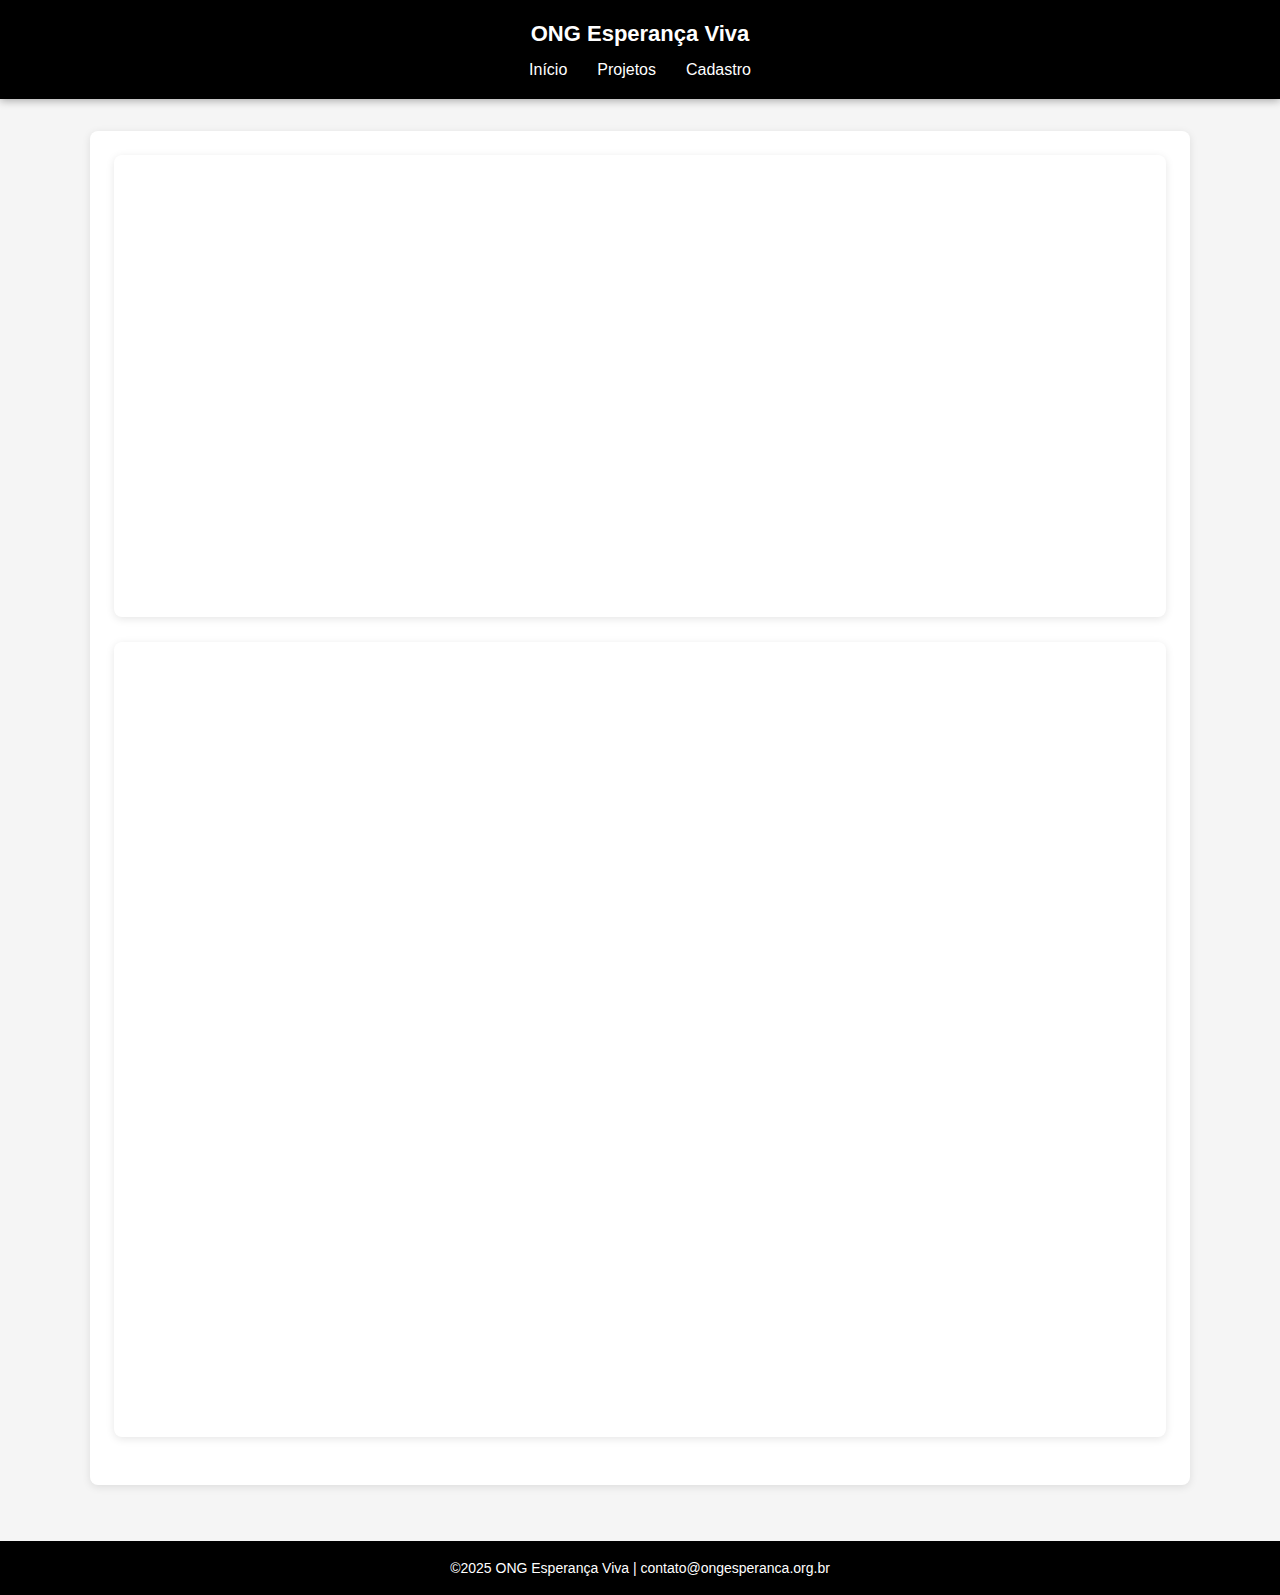
<file: index.html>
<!DOCTYPE html>
<html lang="pt-BR">
<head>
  <meta charset="UTF-8">
  <meta name="viewport" content="width=device-width, initial-scale=1.0">
  <title>ONG Esperança Viva</title>
  <link rel="stylesheet" href="css/variables.css">
  <link rel="stylesheet" href="css/layout.css">
  <link rel="stylesheet" href="css/components.css">
  <link rel="stylesheet" href="css/main.css">
</head>
<body>
  <header>
    <h1>ONG Esperança Viva</h1>

    <!-- Botão do menu hambúrguer (aparece apenas no mobile) -->
  <button class="menu-toggle" aria-label="Abrir menu">
    ☰
  </button>

  <nav class="menu">
    <ul>
            <li><a href="index.html">Início</a></li>
        <li><a href="projetos.html">Projetos</a></li>
        <li><a href="cadastro.html">Cadastro</a></li>
      </ul>
    </nav>
  </header>

  <main>
    <div class="container">
      <section class="section quem-somos">
  

        <h2 class="titulo-destaque">💚 Quem Somos</h2>
  <p class="texto-sobre">
    Há mais de <strong>10 anos</strong>, a <strong>ONG Esperança Viva</strong> dedica-se a transformar realidades por meio de <strong>ações sociais, educação e solidariedade</strong>.
    Nosso propósito é levar <span class="destaque">apoio, dignidade e oportunidades</span> às comunidades em situação de vulnerabilidade.
  </p>
  <p class="texto-sobre">
    Acreditamos que cada gesto de amor pode gerar grandes mudanças.  
    <strong>Juntos, podemos construir um futuro mais justo e humano!</strong>
  </p>
        <img src="imagens2/logo_ong.jpeg" alt="Ação ambiental">
        <img src="imagens2/logo1.jpg" alt="Ação ambiental">
<img src="imagens2/adolencentes_platando.jpg" alt="Reflorestamento">
</section>

<section class="section gallery-home">
  <h2 class="titulo-destaque">💙 Galeria de Projetos</h2>

  <!-- Container da grade -->
  <div class="gallery-home">
    <figure>
      <img src="imagens2/volutariado_reciclagem.jpg" alt="Mutirão de Reciclagem">
      <figcaption>♻️ Mutirão de Reciclagem — conscientização e cuidado com o meio ambiente.</figcaption>
    </figure>

    <figure>
      <img src="imagens2/crianças_aprendendo.jpg" alt="Educação Infantil">
      <figcaption>👧 Educação Infantil — aprendendo valores de solidariedade desde cedo.</figcaption>
    </figure>

    <figure>
      <img src="imagens2/alimentando_criança.jpg" alt="Projeto Alimenta Esperança">
      <figcaption>🍎 Projeto Alimenta Esperança — levando dignidade e sustento a famílias carentes.</figcaption>
    </figure>

    <figure>
      <img src="imagens2/educação_fisica.jpg" alt="Esporte e Cidadania">
      <figcaption>⚽ Esporte e Cidadania — inclusão social através do esporte.</figcaption>
    </figure>
  </div>
      </section>
</div> <!-- fecha .container -->
  </main> <!-- fecha main -->

      <footer>
  <p>&copy;2025 ONG Esperança Viva | contato@ongesperanca.org.br</p>
  </footer>
  <script>
  const menuToggle = document.querySelector(".menu-toggle");
  const menu = document.querySelector(".menu ul");

  menuToggle.addEventListener("click", () => {
    menu.classList.toggle("active");
  });
</script>

</body>
</html>
</file>
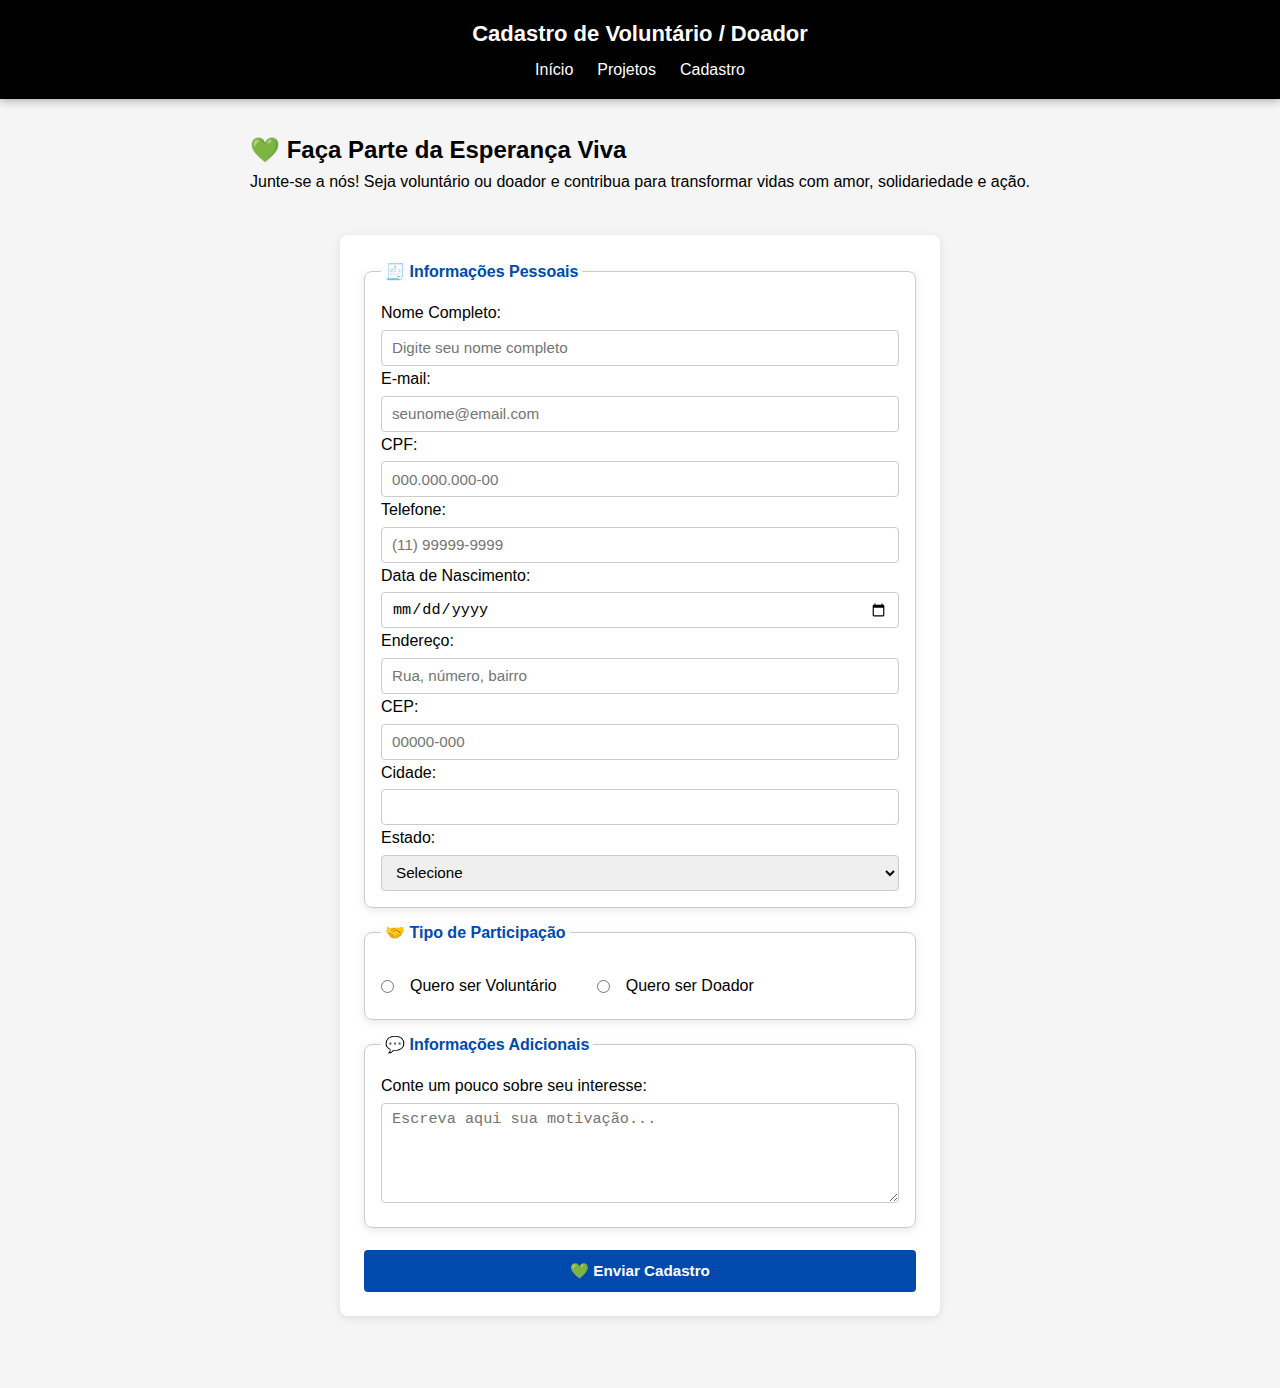
<file: cadastro.html>
<!DOCTYPE html>
<html lang="pt-BR">
<head>
  <meta charset="UTF-8" >
  <meta name="viewport" content="width=device-width, initial-scale=1.0" >
  <title>Cadastro | ONG Esperança Viva</title>

  <link rel="stylesheet" href="css/variables.css">
  <link rel="stylesheet" href="css/layout.css">
  <link rel="stylesheet" href="css/components.css">
  <link rel="stylesheet" href="css/main.css">
</head>
<body>
  <header>
    <h1>Cadastro de Voluntário / Doador</h1>
    <nav>
      <ul>
        <li><a href="index.html">Início</a></li>
        <li><a href="projetos.html">Projetos</a></li>
        <li><a href="cadastro.html" class="active">Cadastro</a></li>
      </ul>
    </nav>
  </header>

  <main>
  <div class="form-section">
    <div class="intro">
      <h2>💚 Faça Parte da Esperança Viva</h2>
      <p>Junte-se a nós! Seja voluntário ou doador e contribua para transformar vidas com amor, solidariedade e ação.</p>
    </div>

    <div class="form-container">
      <form>
        <fieldset>
          <legend>🧾 Informações Pessoais</legend>

          <label for="nome">Nome Completo:</label>
          <input type="text" id="nome" name="nome" placeholder="Digite seu nome completo" required>

          <label for="email">E-mail:</label>
          <input type="email" id="email" name="email" placeholder="seunome@email.com" required>

          <label for="cpf">CPF:</label>
          <input type="text" id="cpf" name="cpf" placeholder="000.000.000-00" required>

          <label for="telefone">Telefone:</label>
          <input type="tel" id="telefone" name="telefone" placeholder="(11) 99999-9999" required>

          <label for="nascimento">Data de Nascimento:</label>
          <input type="date" id="nascimento" name="nascimento">

          <label for="endereco">Endereço:</label>
          <input type="text" id="endereco" name="endereco" placeholder="Rua, número, bairro">

          <label for="cep">CEP:</label>
          <input type="text" id="cep" name="cep" placeholder="00000-000">

          <label for="cidade">Cidade:</label>
          <input type="text" id="cidade" name="cidade">

          <label for="estado">Estado:</label>
          <select id="estado" name="estado">
            <option value="">Selecione</option>
            <option>SP</option>
            <option>RJ</option>
            <option>MG</option>
            <option>RS</option>
          </select>
        </fieldset>

        <fieldset class="participacao">
          <legend>🤝 Tipo de Participação</legend>
          <div class="opcoes">
            <label><input type="radio" name="tipo" value="voluntario"> Quero ser Voluntário</label>
            <label><input type="radio" name="tipo" value="doador"> Quero ser Doador</label>
          </div>
        </fieldset>

        <fieldset>
          <legend>💬 Informações Adicionais</legend>
          <label for="mensagem">Conte um pouco sobre seu interesse:</label>
          <textarea id="mensagem" name="mensagem" rows="4" placeholder="Escreva aqui sua motivação..."></textarea>
        </fieldset>

        <button type="submit" class="btn-cadastro">💚 Enviar Cadastro</button>
      </form>
    </div>
  </div>
</main>
</file>
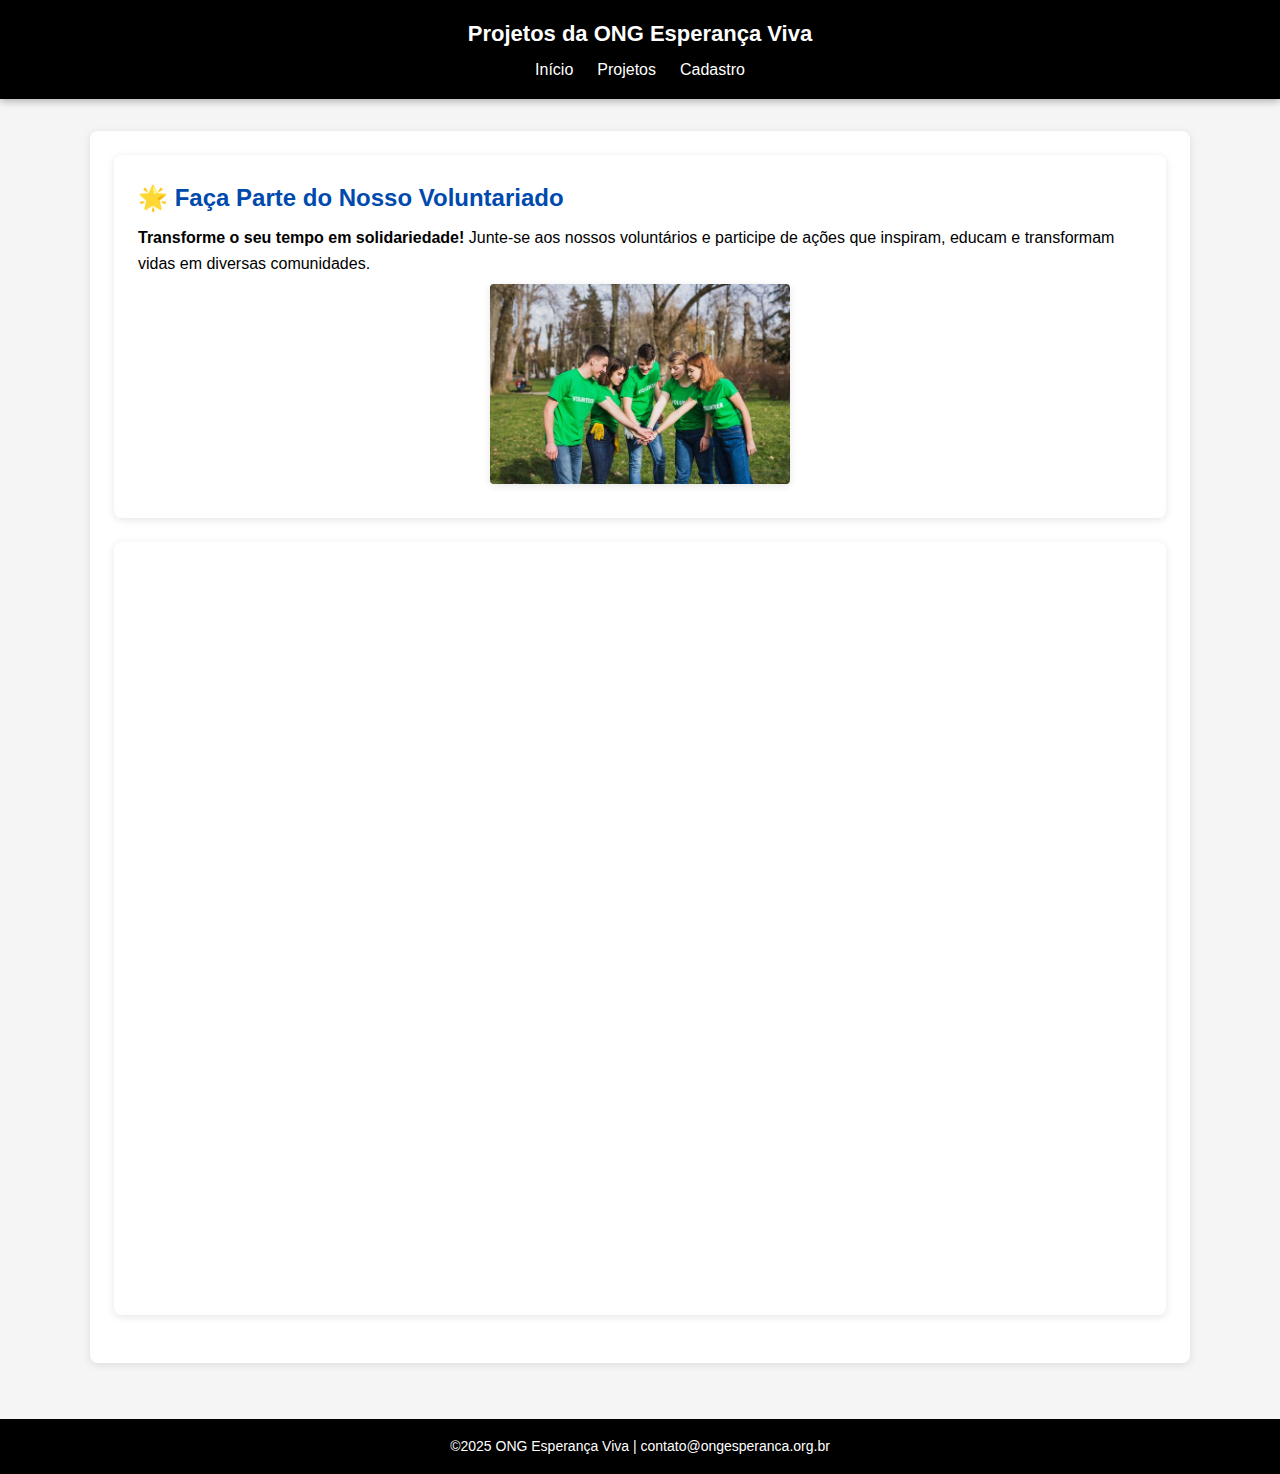
<file: projetos.html>
<!DOCTYPE html>
<html lang="pt-BR">
<head>
  <meta charset="UTF-8">
  <meta name="viewport" content="width=device-width, initial-scale=1.0">
  <title>Projetos | ONG Esperança Viva</title>
  <link rel="stylesheet" href="css/variables.css">
  <link rel="stylesheet" href="css/components.css">
  <link rel="stylesheet" href="css/main.css">
  <link rel="stylesheet" href="css/layout.css"> <!-- layout SEMPRE por último -->
</head>
<body>
  <header>
    <h1>Projetos da ONG Esperança Viva</h1>
    <nav>
      <ul>
        <li><a href="index.html">Início</a></li>
        <li><a href="projetos.html">Projetos</a></li>
        <li><a href="cadastro.html">Cadastro</a></li>
      </ul>
    </nav>
  </header>

  <main>
    <div class="container">
      <section class="section">
        <h2 class="titulo-destaque">🌟 Faça Parte do Nosso Voluntariado</h2>
  <p class="descricao-destaque">
    <strong>Transforme o seu tempo em solidariedade!</strong>  
    Junte-se aos nossos voluntários e participe de ações que inspiram, educam e transformam vidas em diversas comunidades.
  
        <img src="imagens2/conceito_de_trabalho_em_equipe_ambiente_e_voluntariado.jpg" alt="Voluntariado">
      </section>

      <section class="section gallery-projetos">
  <h2 class="titulo-destaque">💚 Nossos Projetos em Destaque</h2>

  <div class="gallery-projetos">
  <figure>
    <img src="imagens2/entregas_de_alimentos.jpg" alt="Entrega de alimentos">
    <figcaption>Entrega de alimentos — promovendo solidariedade e empatia.</figcaption>
  </figure>

  <figure>
    <img src="imagens2/distribuicao_de_comida.jpg" alt="Montagem de cestas básicas">
    <figcaption>Montagem de cestas básicas — um gesto simples que alimenta vidas.</figcaption>
  </figure>

  <figure>
    <img src="imagens2/voluntarios_em_acao.jpg" alt="Voluntários em ação">
    <figcaption>Voluntários em ação — o coração da nossa missão social.</figcaption>
  </figure>

  <figure>
    <img src="imagens2/crianças_plantando.jpg" alt="Oficinas com crianças">
    <figcaption>Oficinas com crianças — desenvolvendo cidadania e inclusão.</figcaption>
  </figure>
</div> <!-- fecha .gallery-projetos -->
</section> <!-- fecha section corretamente -->
</div>
</main>

<footer>
  <p>&copy;2025 ONG Esperança Viva | contato@ongesperanca.org.br</p>
</footer>
</body>
</html>
</file>
<file: css/variables.css>
:root {
  /* CORES */
  --color-primary: #004aad;
  --color-hover: #1e90ff;
  --color-dark: #000;
  --color-light: #f5f5f5;
  --color-white: #fff;

  /* TIPOGRAFIA */
  --font-family: 'Poppins', Arial, sans-serif;
  --font-size-sm: 14px;
  --font-size-md: 16px;
  --font-size-lg: 22px;

  /* ESPAÇAMENTO */
  --space-1: 4px;
  --space-2: 8px;
  --space-3: 16px;
  --space-4: 24px;
  --space-5: 32px;

  /* ESTILOS DE BORDA E SOMBRA */
  --radius-sm: 4px;
  --radius-md: 8px;
  --shadow-card: 0 2px 8px rgba(0, 0, 0, 0.1);
}
</file>
<file: css/components.css>
/* === FORMULÁRIO PRINCIPAL === */
form {
  display: flex;
  flex-direction: column;
  gap: var(--space-3);
}

fieldset {
  border: 1px solid #ccc;
  border-radius: var(--radius-md);
  padding: var(--space-3);
  background-color: var(--color-white);
  box-shadow: var(--shadow-card);
}

legend {
  font-weight: bold;
  color: var(--color-primary);
  font-size: var(--font-size-md);
  padding: 0 var(--space-1);
}

/* === CAMPOS === */
label {
  font-weight: 500;
  margin-bottom: 4px;
  display: block;
}

input:not([type="radio"]):not([type="checkbox"]),
select,
textarea {
  width: 100%;
  padding: var(--space-2);
  border: 1px solid #ccc;
  border-radius: var(--radius-sm);
  font-size: var(--font-size-sm);
  height: 40px;
}

textarea {
  min-height: 100px;
  resize: vertical;
}

input:focus,
select:focus,
textarea:focus {
  border-color: var(--color-primary);
  outline: none;
  box-shadow: 0 0 5px var(--color-hover);
}

/* === BOTÕES === */
button {
  background-color: var(--color-primary);
  color: var(--color-white);
  border: none;
  border-radius: var(--radius-sm);
  padding: var(--space-2);
  height: 45px;
  font-weight: bold;
  cursor: pointer;
  transition: 0.3s;
}

button:hover {
  background-color: var(--color-hover);
}

/* === CONTAINER DO FORM === */
.form-container {
  background-color: var(--color-white);
  border-radius: var(--radius-md);
  box-shadow: var(--shadow-card);
  padding: var(--space-4);
  width: 100%;
  max-width: 600px;
  margin: 40px auto;
}
/* === AJUSTE DE ESPAÇAMENTO ENTRE CAMPOS === */
form {
  display: flex;
  flex-direction: column;
  gap: 12px;                 /* diminui o espaço entre campos */
}

/* === AJUSTE DOS CAMPOS DE TEXTO === */
input:not([type="radio"]):not([type="checkbox"]),
select,
textarea {
  height: 36px;              /* altura mais compacta */
  padding: 6px 10px;
  font-size: 0.95rem;
}

/* === AJUSTE DE TAMANHO DO BOTÃO === */
button {
  height: 42px;
  font-size: 0.95rem;
  margin-top: 10px;
}

/* === BOTÕES DE RÁDIO E CHECKBOX === */
input[type="radio"],
input[type="checkbox"] {
  width: auto;
  height: auto;
  cursor: pointer;
  margin-right: 8px;
}

/* === GRUPO: TIPO DE PARTICIPAÇÃO === */
fieldset.participacao {
  padding: var(--space-3);
}

fieldset.participacao legend {
  color: var(--color-primary);
  font-weight: 600;
  margin-bottom: var(--space-2);
}

fieldset.participacao .opcoes {
  display: flex;
  justify-content: flex-start;
  align-items: center;
  gap: 40px;
  flex-wrap: wrap;
  margin-top: var(--space-1);
}

fieldset.participacao label {
  display: flex;
  align-items: center;
  gap: 8px;
  font-weight: 500;
  cursor: pointer;
}

/* === IMAGENS GERAIS (Quem Somos, Projetos, etc.) === */
.section img {
  width: 100%;
  max-width: 300px;
  height: auto;
  display: block;
  margin: 10px auto;
  border-radius: var(--radius-md);
  box-shadow: var(--shadow-card);
  transition: transform 0.3s ease;
}

.section img:hover {
  transform: scale(1.03);
}

/* === GALERIA DE PROJETOS === */
.gallery {
  display: flex;
  flex-wrap: wrap;
  justify-content: center;
  gap: 10px;
}

.gallery img {
  width: 220px;
  height: 150px;
  object-fit: cover;
  border-radius: var(--radius-md);
  box-shadow: var(--shadow-card);
  transition: transform 0.3s ease;
}

.gallery img:hover {
  transform: scale(1.05);
}

/* === RESPONSIVIDADE === */
@media (max-width: 768px) {
  .form-container {
    max-width: 95%;
    padding: var(--space-3);
  }

  fieldset.participacao .opcoes {
    gap: 20px;
  }

  .section img,
  .gallery img {
    width: 90%;
    max-width: 100%;
    height: auto;
  /* === GALERIA DE PROJETOS === */
.gallery {
  display: flex;
  flex-wrap: wrap;
  justify-content: center;
  gap: 25px;
  margin-top: 20px;
}

.foto {
  width: 300px;
  background: #ffffff;
  border-radius: 12px;
  box-shadow: 0 4px 15px rgba(0, 0, 0, 0.08);
  overflow: hidden;
  text-align: center;
  transition: transform 0.3s ease, box-shadow 0.3s ease;
}

.foto:hover {
  transform: translateY(-6px);
  box-shadow: 0 6px 20px rgba(0, 123, 255, 0.3);
}

.foto img {
  width: 100%;
  height: 180px;
  object-fit: cover;
  display: block;
}

.foto figcaption {
  padding: 10px;
  font-size: 0.95rem;
  color: #333;
  background: #f8f9fa;
  border-top: 1px solid #e1e1e1;
  font-family: 'Open Sans', sans-serif;
  line-height: 1.4;
}

.foto figcaption::first-line {
  font-weight: 600;
  color: #0056b3;
}

/* === Responsivo === */
@media (max-width: 768px) {
  .foto {
    width: 90%;
  }

  .foto img {
    height: auto;
  /* === GALERIA DE PROJETOS EM DESTAQUE === */
.galeria-projetos {
  display: grid;
  grid-template-columns: repeat(auto-fit, minmax(280px, 1fr));
  gap: 20px;
  margin-top: 20px;
  justify-items: center;
}

.galeria-projetos figure {
  background: #fff;
  border-radius: 12px;
  box-shadow: 0 4px 15px rgba(0, 0, 0, 0.08);
  overflow: hidden;
  transition: transform 0.3s ease, box-shadow 0.3s ease;
  text-align: center;
  width: 100%;
  max-width: 320px;
}

.galeria-projetos figure:hover {
  transform: translateY(-6px);
  box-shadow: 0 6px 20px rgba(0, 123, 255, 0.3);
}

.galeria-projetos img {
  width: 100%;
  height: 190px;
  object-fit: cover;
  display: block;
}

.galeria-projetos figcaption {
  padding: 10px 12px;
  font-size: 0.95rem;
  color: #333;
  background: #f8f9fa;
  border-top: 1px solid #e1e1e1;
  font-family: 'Open Sans', sans-serif;
  line-height: 1.4;
}

.galeria-projetos figcaption::first-line {
  font-weight: 600;
  color: #007bff;
}

/* === Responsivo === */
@media (max-width: 768px) {
  .galeria-projetos {
    grid-template-columns: 1fr;
  }

  .galeria-projetos img {
    height: auto;
  }
}
</file>
<file: css/main.css>
/* === CONTEÚDO DAS PÁGINAS === */
.section {
  background-color: var(--color-white);
  border-radius: var(--radius-md);
  box-shadow: var(--shadow-card);
  padding: var(--space-4);
  margin-bottom: var(--space-4);
}

.section h2 {
  color: var(--color-primary);
  margin-bottom: var(--space-2);
}

.section img {
  width: 100%;
  border-radius: var(--radius-sm);
  margin-top: var(--space-2);
}

/* === GALERIA === */
.gallery {
  display: flex;
  flex-wrap: wrap;
  gap: var(--space-3);
}

.gallery img {
  width: calc(50% - var(--space-2));
  border-radius: var(--radius-sm);
/* === TÍTULOS ATRATIVOS === */
.titulo-destaque {
  font-family: 'Poppins', sans-serif;
  font-size: 1.8rem;
  font-weight: 700;
  color: #007bff;
  text-transform: uppercase;
  letter-spacing: 0.5px;
  margin-bottom: 10px;
  position: relative;
  display: inline-block;
  background: linear-gradient(90deg, #007bff, #00c3ff);
  -webkit-background-clip: text;
  -webkit-text-fill-color: transparent;
  transition: all 0.3s ease-in-out;
}

.titulo-destaque::after {
  content: "";
  position: absolute;
  bottom: -5px;
  left: 0;
  width: 60%;
  height: 3px;
  background-color: #00aaff;
  border-radius: 4px;
  transition: width 0.3s ease;
}

.titulo-destaque:hover::after {
  width: 100%;
}

/* === DESCRIÇÃO DESTAQUE === */
.descricao-destaque {
  font-family: 'Open Sans', sans-serif;
  font-size: 1.05rem;
  line-height: 1.6;
  color: #333;
  margin-bottom: 20px;
  text-align: justify;
}

.descricao-destaque strong {
  color: #0056b3;
  font-weight: 600;
}

/* === EFEITO DE ENTRADA === */
.section {
  animation: fadeInUp 0.8s ease forwards;
}

@keyframes fadeInUp {
  from {
    opacity: 0;
    transform: translateY(20px);
  }
  to {
    opacity: 1;
    transform: translateY(0);
  
/* === SEÇÃO DO FORMULÁRIO === */
.form-section {
  display: flex;
  flex-direction: column;
  align-items: center;
  gap: 25px;
  background: #f5f8fa;
  padding: 40px 20px;
}

/* Texto introdutório */
.intro {
  text-align: center;
  max-width: 700px;
}

.intro h2 {
  color: #0066cc;
  font-size: 1.8rem;
  font-weight: 700;
  margin-bottom: 10px;
}

.intro p {
  font-size: 1rem;
  color: #333;
  line-height: 1.5;
  margin: 0 auto;
}

/* Formulário */
.form-container {
  background-color: #ffffff;
  border-radius: 12px;
  box-shadow: 0 4px 15px rgba(0, 0, 0, 0.1);
  padding: 30px 40px;
  width: 100%;
  max-width: 750px;
}

fieldset {
  border: 1px solid #d8e3f0;
  border-radius: 10px;
  padding: 20px;
  margin-bottom: 25px;
  background: #fafcff;
}

legend {
  font-weight: bold;
  color: #007bff;
  font-size: 1.1rem;
  margin-bottom: 10px;
}

input,
select,
textarea {
  width: 100%;
  padding: 10px;
  border: 1px solid #ccc;
  border-radius: 8px;
  font-size: 0.95rem;
  margin-bottom: 12px;
  transition: all 0.2s ease;
}

input:focus,
select:focus,
textarea:focus {
  border-color: #007bff;
  box-shadow: 0 0 5px rgba(0, 123, 255, 0.3);
  outline: none;
}

.opcoes {
  display: flex;
  gap: 40px;
  margin-top: 10px;
  flex-wrap: wrap;
}

.btn-cadastro {
  background: #007bff;
  color: #fff;
  border: none;
  border-radius: 8px;
  padding: 12px 20px;
  font-size: 1rem;
  font-weight: 600;
  cursor: pointer;
  width: 100%;
  transition: background 0.3s ease, transform 0.2s ease;
}

.btn-cadastro:hover {
  background: #0056b3;
  transform: scale(1.03);
/* === IMAGENS DE QUEM SOMOS === */
.imagens-sobre {
  display: flex;
  justify-content: center;
  flex-wrap: wrap;
  gap: 15px;
  margin-top: 15px;
}

.imagens-sobre img {
  width: 30%;
  border-radius: var(--radius-md);
  box-shadow: var(--shadow-card);
  transition: transform 0.3s ease;
}

.imagens-sobre img:hover {
  transform: scale(1.05);
}

/* === GALERIA DE PROJETOS === */
.gallery {
  display: flex;
  flex-wrap: wrap;
  justify-content: center;
  gap: 20px;
  margin-top: 20px;
}

.gallery figure {
  width: 45%;
  background-color: #fff;
  border-radius: var(--radius-md);
  box-shadow: var(--shadow-card);
  padding: 10px;
  text-align: center;
}

.gallery img {
  width: 100%;
  border-radius: var(--radius-md);
  transition: transform 0.3s ease;
}

.gallery img:hover {
  transform: scale(1.03);
}

.gallery figcaption {
  font-size: var(--font-size-sm);
  color: #333;
  margin-top: 8px;
}

/* === RESPONSIVO === */
@media (max-width: 768px) {
  .gallery figure {
    width: 90%;
  }
  .imagens-sobre img {
    width: 80%;
  /* === AJUSTE DE LAYOUT DA GALERIA === */
.gallery {
  display: flex;
  flex-wrap: wrap;
  justify-content: center;
  gap: 20px;
  margin-top: 20px;
}

.gallery figure {
  width: 45%;
  background-color: #fff;
  border-radius: 10px;
  box-shadow: 0 2px 8px rgba(0,0,0,0.1);
  padding: 10px;
  text-align: center;
}

.gallery img {
  width: 100%;
  border-radius: 10px;
  transition: transform 0.3s ease;
}

.gallery img:hover {
  transform: scale(1.03);
}

.gallery figcaption {
  font-size: 0.95rem;
  color: #333;
  margin-top: 8px;
}

/* === IMAGENS DA SEÇÃO "QUEM SOMOS" === */
.imagens-sobre {
  display: flex;
  justify-content: center;
  flex-wrap: wrap;
  gap: 15px;
  margin-top: 15px;
}

.imagens-sobre img {
  width: 30%;
  border-radius: 10px;
  box-shadow: 0 2px 8px rgba(0,0,0,0.1);
  transition: transform 0.3s ease;
}

.imagens-sobre img:hover {
  transform: scale(1.05);
}

/* === RESPONSIVIDADE === */
@media (max-width: 768px) {
  .gallery figure {
    width: 90%;
  }

  .imagens-sobre img {
    width: 80%;
  }
}
</file>
<file: css/layout.css>
/* === RESET === */
* {
  margin: 0;
  padding: 0;
  box-sizing: border-box;
}

/* === BASE === */
body {
  font-family: var(--font-family);
  background-color: var(--color-light);
  color: var(--color-dark);
  line-height: 1.6;
}

/* === CABEÇALHO === */
header {
  background-color: var(--color-dark);
  color: var(--color-white);
  text-align: center;
  padding: var(--space-3) 0;
  box-shadow: 0 2px 8px rgba(0, 0, 0, 0.3);
}

header h1 {
  font-size: var(--font-size-lg);
  font-weight: bold;
  margin-bottom: var(--space-1);
}

nav ul {
  list-style: none;
  display: flex;
  justify-content: center;
  gap: var(--space-4);
}

nav a {
  color: var(--color-white);
  text-decoration: none;
  font-weight: 500;
  transition: 0.3s;
}

nav a:hover {
  color: var(--color-hover);
}

/* === CONTEÚDO PRINCIPAL === */
main {
  display: flex;
  justify-content: center;
  padding: var(--space-5) 0;
}

/* === CONTAINER PADRÃO === */
.container {
  background-color: var(--color-white);
  border-radius: var(--radius-md);
  box-shadow: var(--shadow-card);
  width: 90%;
  max-width: 1100px !important;
  padding: var(--space-4);
  margin-bottom: var(--space-4);
}

/* === RODAPÉ === */
footer {
  background-color: var(--color-dark);
  color: var(--color-white);
  text-align: center;
  padding: var(--space-3);
  font-size: var(--font-size-sm);
}

/* === SEÇÃO "QUEM SOMOS" === */
section.quem-somos {
  text-align: center;
  margin-bottom: 25px;
}

section.quem-somos img:first-of-type {
  width: 220px;
  height: auto;
  display: block;
  margin: 10px auto 15px;
  border-radius: 10px;
  object-fit: contain;
}

section.quem-somos img:not(:first-of-type) {
  width: 28%;
  max-width: 240px;
  height: 130px;
  margin: 6px;
  border-radius: 8px;
  object-fit: cover;
  display: inline-block;
  vertical-align: middle;
}

/* Responsivo */
@media (max-width: 768px) {
  section.quem-somos img:first-of-type {
    width: 60%;
  }

  section.quem-somos img:not(:first-of-type) {
    width: 100%;
    max-width: 100%;
    height: auto;
    margin: 5px 0;
    display: block;
  }
}

/* === GALERIAS (Home e Projetos) === */
section.gallery-home .gallery-home,
section.gallery-projetos .gallery-projetos {
  display: grid;
  grid-template-columns: repeat(auto-fit, minmax(300px, 1fr));
  gap: 25px;
  justify-items: center;
  align-items: start;
  padding: 20px 0;
}

/* Cada card */
section.gallery-home figure,
section.gallery-projetos figure {
  width: 100%;
  max-width: 350px;
  background: #fff;
  text-align: center;
  border-radius: 12px;
  box-shadow: 0 3px 8px rgba(0, 0, 0, 0.1);
  padding: 12px;
  transition: transform 0.3s ease, box-shadow 0.3s ease;
}

/* Imagens */
section.gallery-home img,
section.gallery-projetos img {
  width: 100%;
  height: 220px;
  object-fit: cover;
  border-radius: 10px;
  display: block;
}

/* Legenda */
section.gallery-home figcaption,
section.gallery-projetos figcaption {
  font-size: 1rem;
  color: #333;
  margin-top: 8px;
  line-height: 1.4;
}

/* Efeito hover */
section.gallery-home figure:hover,
section.gallery-projetos figure:hover {
  transform: translateY(-5px);
  box-shadow: 0 5px 14px rgba(0, 0, 0, 0.15);
}

/* === RESPONSIVO === */
@media (max-width: 1024px) {
  section.gallery-home .gallery-home,
  section.gallery-projetos .gallery-projetos {
    grid-template-columns: repeat(auto-fit, minmax(250px, 1fr));
  }
}

@media (max-width: 768px) {
  section.gallery-home .gallery-home,
  section.gallery-projetos .gallery-projetos {
    grid-template-columns: 1fr;
  }

  section.gallery-home img,
  section.gallery-projetos img {
    height: 200px;
  }

  .container {
    max-width: 95% !important;
  }
}
/* === ANIMAÇÃO DE ENTRADA SUAVE (fade + zoom) === */
@keyframes fadeZoomIn {
  0% {
    opacity: 0;
    transform: scale(0.9);
  }
  100% {
    opacity: 1;
    transform: scale(1);
  }
}

/* Aplica a animação em cada card de projeto */
.gallery-home figure,
.gallery-projetos figure {
  animation: fadeZoomIn 0.8s ease forwards;
  opacity: 0;
}

/* Faz com que os cards apareçam um por um */
.gallery-home figure:nth-child(1),
.gallery-projetos figure:nth-child(1) {
  animation-delay: 0.1s;
}
.gallery-home figure:nth-child(2),
.gallery-projetos figure:nth-child(2) {
  animation-delay: 0.25s;
}
.gallery-home figure:nth-child(3),
.gallery-projetos figure:nth-child(3) {
  animation-delay: 0.4s;
}
.gallery-home figure:nth-child(4),
.gallery-projetos figure:nth-child(4) {
  animation-delay: 0.55s;
}

/* === HOVER MAIS INTERATIVO === */
.gallery-home figure:hover,
.gallery-projetos figure:hover {
  transform: translateY(-6px) scale(1.02);
  box-shadow: 0 8px 18px rgba(0, 0, 0, 0.2);
  transition: transform 0.3s ease, box-shadow 0.3s ease;
}

/* Adiciona um leve brilho na imagem */
.gallery-home figure:hover img,
.gallery-projetos figure:hover img {
  filter: brightness(1.05);
  transition: filter 0.3s ease;
}
/* === ANIMAÇÃO SUAVE PARA A SEÇÃO "QUEM SOMOS" === */

/* Reaproveita a animação fadeZoomIn já criada */
section.quem-somos img {
  opacity: 0;
  transform: scale(0.9);
  animation: fadeZoomIn 0.9s ease forwards;
}

/* Delay diferente para cada imagem, criando efeito em sequência */
section.quem-somos img:first-of-type {
  animation-delay: 0.1s;
}
section.quem-somos img:nth-of-type(2) {
  animation-delay: 0.25s;
}
section.quem-somos img:nth-of-type(3) {
  animation-delay: 0.4s;
}

/* Efeito de brilho leve ao passar o mouse */
section.quem-somos img:hover {
  filter: brightness(1.08);
  transform: scale(1.03);
  transition: transform 0.3s ease, filter 0.3s ease;
}
/* === ANIMAÇÃO SUAVE PARA TÍTULOS E TEXTOS DA SEÇÃO "QUEM SOMOS" === */

/* Reaproveita a mesma animação base */
section.quem-somos h2,
section.quem-somos p {
  opacity: 0;
  transform: translateY(20px);
  animation: fadeZoomIn 0.8s ease forwards;
}

/* Título entra primeiro */
section.quem-somos h2 {
  animation-delay: 0.1s;
}

/* Textos aparecem em sequência */
section.quem-somos p:nth-of-type(1) {
  animation-delay: 0.25s;
}

section.quem-somos p:nth-of-type(2) {
  animation-delay: 0.4s;
}
/* === ANIMAÇÃO SUAVE PARA A SEÇÃO "GALERIA DE PROJETOS" === */

/* Título da galeria */
section.gallery-home h2,
section.gallery-projetos h2 {
  opacity: 0;
  transform: translateY(20px);
  animation: fadeZoomIn 0.9s ease forwards;
  animation-delay: 0.1s;
}

/* Figcaption (legendas das imagens) */
section.gallery-home figcaption,
section.gallery-projetos figcaption {
  opacity: 0;
  transform: translateY(15px);
  animation: fadeZoomIn 0.8s ease forwards;
}

/* Delay progressivo para legendas */
section.gallery-home figure:nth-child(1) figcaption,
section.gallery-projetos figure:nth-child(1) figcaption {
  animation-delay: 0.3s;
}
section.gallery-home figure:nth-child(2) figcaption,
section.gallery-projetos figure:nth-child(2) figcaption {
  animation-delay: 0.45s;
}
section.gallery-home figure:nth-child(3) figcaption,
section.gallery-projetos figure:nth-child(3) figcaption {
  animation-delay: 0.6s;
}
section.gallery-home figure:nth-child(4) figcaption,
section.gallery-projetos figure:nth-child(4) figcaption {
  animation-delay: 0.75s;
}
/* ======== MENU HAMBÚRGUER RESPONSIVO ======== */
header {
  background-color: var(--color-dark);
  color: var(--color-white);
  text-align: center;
  padding: var(--space-3) 0;
  position: relative;
}

header h1 {
  font-size: var(--font-size-lg);
  margin-bottom: 6px;
}

/* Estilo padrão do menu */
nav.menu ul {
  list-style: none;
  display: flex;
  justify-content: center;
  gap: 30px;
  padding: 0;
  margin: 0;
}

nav.menu a {
  color: var(--color-white);
  text-decoration: none;
  font-weight: 500;
  transition: color 0.3s;
}

nav.menu a:hover {
  color: var(--color-hover);
}

/* Botão hambúrguer (mobile) */
.menu-toggle {
  display: none;
  position: absolute;
  right: 20px;
  top: 18px;
  background: none;
  border: none;
  color: var(--color-white);
  font-size: 28px;
  cursor: pointer;
}

/* ======== MODO MOBILE ======== */
@media (max-width: 768px) {
  nav.menu ul {
    flex-direction: column;
    background-color: var(--color-dark);
    position: absolute;
    top: 60px;
    left: 0;
    right: 0;
    display: none;
    padding: 15px 0;
  }

  nav.menu ul.active {
    display: flex;
  }

  .menu-toggle {
    display: block;
  }
}
</file>
